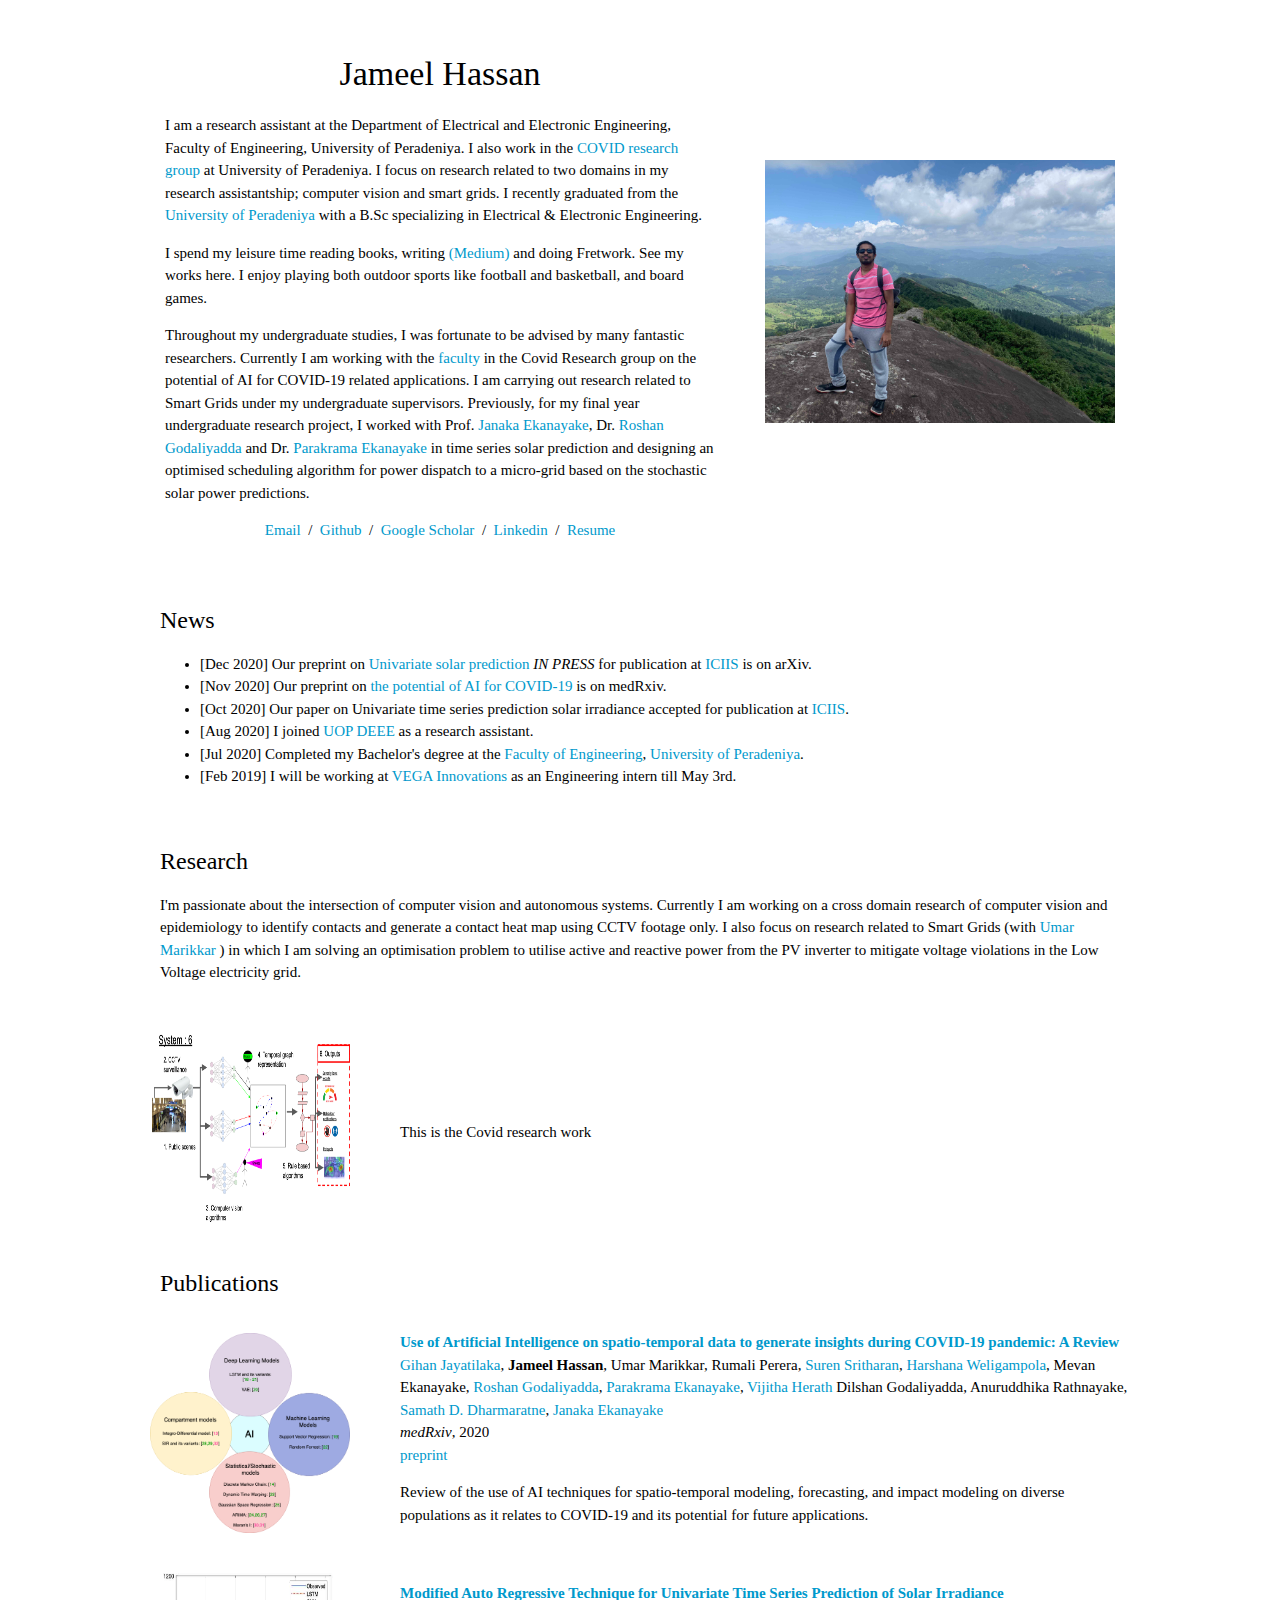
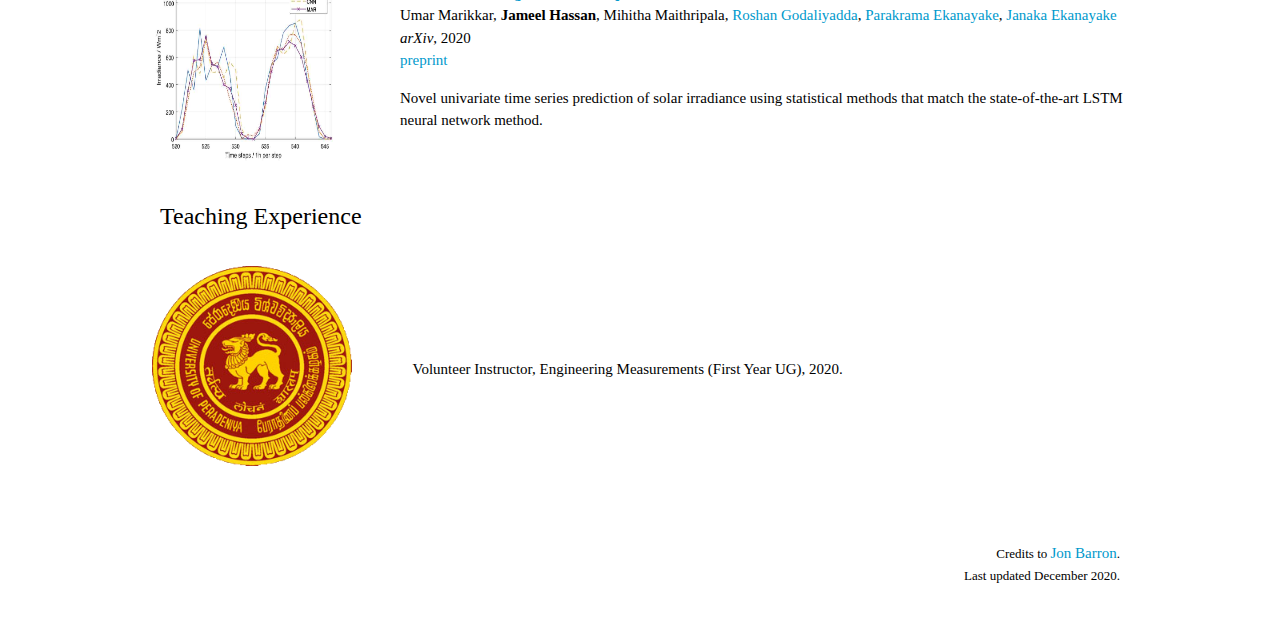
<file: index.html>
<!DOCTYPE HTML>
<html lang="en"><head><meta http-equiv="Content-Type" content="text/html; charset=UTF-8">

  <title>Jameel Hassan</title>
  <meta name="author" content="Jameel Hassan">
  <meta name="viewport" content="width=device-width, initial-scale=1">
  
  <link rel="stylesheet" type="text/css" href="stylesheet.css">
  <link rel="icon" type="image/png" href="images/JameelHassan.jpg">
</head>
  
<body>
  <table style="width:100%;max-width:1000px;border:0px;border-spacing:0px;border-collapse:separate;margin-right:auto;margin-left:auto;"><tbody>
    <tr style="padding:0px">
      <td style="padding:0px">
        <table style="width:100%;border:0px;border-spacing:0px;border-collapse:separate;margin-right:auto;margin-left:auto;"><tbody>
          <tr style="padding:0px">
            <td style="padding:2.5%;width:60%;vertical-align:middle">
<!--  WHAT IS YOUR NAME!!!-->
              <p style="text-align:center">
                <name>Jameel Hassan</name>
              </p>
<!--  WHAT IS YOUR QUEST!!!-->
              <p>
              I am a research assistant at the Department of Electrical and Electronic Engineering, Faculty of Engineering, University of Peradeniya. I also work in the <a href="https://covid.eng.pdn.ac.lk">COVID research group</a> 
                at University of Peradeniya. I focus on research related to two domains in my research assistantship; computer vision and smart grids. I recently graduated from the <a href="http://eng.pdn.ac.lk/">University of Peradeniya</a> with a 
                B.Sc specializing in Electrical & Electronic Engineering.
              </p>
              <p>
              I spend my leisure time reading books, writing <a href="https://jameel-hassan.medium.com">(Medium)</a> and doing Fretwork. See my works here. I enjoy playing both outdoor sports like football and basketball, and board games. 
              </p>
              <p>
              Throughout my undergraduate studies, I was fortunate to be advised by many fantastic researchers. Currently I am working with the <a href="https://covid.eng.pdn.ac.lk/people/">faculty</a>
                in the Covid Research group on the potential of AI for COVID-19 related applications. I am carrying out research related to Smart Grids under my undergraduate supervisors.
                                                                                                                                                   
              Previously, for my final year undergraduate research project, I worked with 
                Prof. <a href="http://eng.pdn.ac.lk/deee/staff/academic/prof.jb.ekanayake/profile.php">Janaka Ekanayake</a>,
                Dr. <a href="http://eng.pdn.ac.lk/deee/staff/academic/dr.gmri.godaliyadda/profile.php">Roshan Godaliyadda</a> and
                Dr. <a href="http://eng.pdn.ac.lk/deee/staff/academic/dr.mpb.ekanayake/profile.php">Parakrama Ekanayake</a>
                in time series solar prediction and designing an optimised scheduling algorithm for power dispatch to a micro-grid based on the stochastic solar power predictions. 
              </p>
              <p style="text-align:center">
                <a href="mailto:jameel.hassan.2014@eng.pdn.ac.lk">Email</a> &nbsp/&nbsp
                <a href="https://github.com/jameelhassan">Github</a> &nbsp/&nbsp
                <a href="https://scholar.google.com/citations?hl=en&user=Qt6o6wMAAAAJ">Google Scholar</a> &nbsp/&nbsp
                <a href="https://www.linkedin.com/in/jameelhassan">Linkedin</a> &nbsp/&nbsp
                <a href="docs/JameelHassan.pdf">Resume</a>
                
              </p>
            </td>
            <td style="padding:2.5%;width:40%;max-width:40%">
              <a href="images/JameelHassan.jpg"><img style="width:100%;max-width:100%" alt="profile photo" src="images/JameelHassan.jpg" class="hoverZoomLink"></a>
            </td>
          </tr>
        </tbody></table>

        <table style="width:100%;border:0px;border-spacing:0px;border-collapse:separate;margin-right:auto;margin-left:auto;"><tbody>

            <tr>
            <td style="padding:20px;width:100%;vertical-align:middle">
              <heading>News</heading>
<!--              <p>-->
                  <ul>
                    <li> [Dec 2020] Our preprint on <a href="https://arxiv.org/abs/2012.03215">Univariate solar prediction</a> <em>IN PRESS</em> for publication at <a href="https://www.iitrpr.ac.in/iciis2020/"> ICIIS</a>
                      is on arXiv.</li>
                    <li> [Nov 2020] Our preprint on <a href="https://www.medrxiv.org/content/10.1101/2020.11.22.20232959v2">the potential of AI for COVID-19</a> is on medRxiv.</li>	
                    <li> [Oct 2020] Our paper on Univariate time series prediction solar irradiance accepted for publication at <a href="https://www.iitrpr.ac.in/iciis2020/"> ICIIS</a>. </li>
                    <li> [Aug 2020] I joined <a href="https://covid.eng.pdn.ac.lk">UOP DEEE</a> as a research assistant.</li>
                    <li> [Jul 2020] Completed my Bachelor's degree at the <a href="http://eng.pdn.ac.lk/">Faculty of Engineering</a>, <a href="https://www.pdn.ac.lk/">University of Peradeniya</a>.</li>
                    <li> [Feb 2019] I will be working at <a href="https://www.vega.lk"> VEGA Innovations</a> as an Engineering intern till May 3rd. </li>
                    </ul> 
               
<!--              </p>-->
            </td>
          </tr>

            
            <tr>
            <td style="padding:20px;width:100%;vertical-align:middle">
              <heading>Research</heading>
              <p>
                  I'm passionate about the intersection of computer vision and autonomous systems. Currently I am working on a cross domain research of computer vision and epidemiology
                to identify contacts and generate a contact heat map using CCTV footage only. I also focus on research related to Smart Grids (with <a href="">Umar Marikkar </a>) in which 
                I am solving an optimisation problem to utilise active and reactive power from the PV inverter to mitigate voltage violations in the Low Voltage electricity grid. 
               
              </p>
            </td>
          </tr>
          
          <table style="width:100%;border:0px;border-spacing:0px;border-collapse:separate;margin-right:auto;margin-left:auto;"><tbody>
            
                      <tr>
            <td style="padding:10px;width:25%;vertical-align:middle">

              <img src="images/Covid_vision.png" alt="ga_b5g" width="200" height="200" style="border-style: none">
            </td>
            <td style="padding:10px;width:75%;vertical-align:middle">
              <p> This is the Covid research work </p>
              
            </td>
          </tr>
            
        </tbody></table>
        
        
          <table width="100%" align="center" border="0" cellspacing="0" cellpadding="20"><tbody>
          <tr>
            <td>
              <heading>Publications</heading>
            </td>
          </tr>
        </tbody></table>

        <table style="width:100%;border:0px;border-spacing:0px;border-collapse:separate;margin-right:auto;margin-left:auto;"><tbody>

          <tr>
            <td style="padding:10px;width:25%;vertical-align:middle">

              <img src="images/spatio-temp.png" alt="ga_b5g" width="200" height="200" style="border-style: none">
            </td>
            <td style="padding:10px;width:75%;vertical-align:middle">
              <a href="https://www.medrxiv.org/content/10.1101/2020.11.22.20232959v2">
                <papertitle>Use of Artificial Intelligence on spatio-temporal data to generate insights during COVID-19 pandemic: A Review</papertitle>
              </a>
              <br>
                <a href="https://gihan.me/">Gihan Jayatilaka</a>, 
                <strong>Jameel Hassan</strong>,
                Umar Marikkar,
                Rumali Perera,
              <a href="https://scholar.google.com/citations?user=jlyM5uoAAAAJ&hl=en">Suren Sritharan</a>,             
                <a href="https://scholar.google.com/citations?user=iDfndVYAAAAJ&hl=en">Harshana Weligampola</a>,
                Mevan Ekanayake,
                <a href="http://eng.pdn.ac.lk/deee/staff/academic/dr.gmri.godaliyadda/profile.php">Roshan Godaliyadda</a>,
                <a href="http://eng.pdn.ac.lk/deee/staff/academic/dr.mpb.ekanayake/profile.php">Parakrama Ekanayake</a>,
                <a href="http://eng.pdn.ac.lk/deee/staff/academic/dr.vr.herath/profile.php">Vijitha Herath</a>
                Dilshan Godaliyadda,
                Anuruddhika Rathnayake,
                <a href="http://scholar.google.com/citations?user=uYohpJEAAAAJ&hl=en">Samath D. Dharmaratne</a>,
                <a href="http://eng.pdn.ac.lk/deee/staff/academic/prof.jb.ekanayake/profile.php">Janaka Ekanayake</a>
              <br>
              <em>medRxiv</em>, 2020
              <br>
              <a href="https://www.medrxiv.org/content/10.1101/2020.11.22.20232959v2">preprint</a>
              <p></p>
              <p>Review of the use of AI techniques for spatio-temporal modeling, forecasting, and impact modeling on diverse populations as it relates to COVID-19 and its potential for future applications.
            </td>
          </tr>
          
          <tr>
            <td style="padding:10px;width:25%;vertical-align:middle">
              <img src="images/ICIIS.jpg" alt="ga_b5g" width="200" height="200" style="border-style: none">
            </td>
            <td style="padding:10px;width:75%;vertical-align:middle">
              <a href="https://arxiv.org/abs/2012.03215">
                <papertitle>Modified Auto Regressive Technique for Univariate Time Series Prediction of Solar Irradiance</papertitle>
              </a>
              <br>
                Umar Marikkar,
                <strong>Jameel Hassan</strong>,
                Mihitha Maithripala,
                <a href="http://eng.pdn.ac.lk/deee/staff/academic/dr.gmri.godaliyadda/profile.php">Roshan Godaliyadda</a>,
                <a href="http://eng.pdn.ac.lk/deee/staff/academic/dr.mpb.ekanayake/profile.php">Parakrama Ekanayake</a>,
                <a href="http://eng.pdn.ac.lk/deee/staff/academic/prof.jb.ekanayake/profile.php">Janaka Ekanayake</a>
              <br>
              <em>arXiv</em>, 2020
              <br>
              <a href="https://arxiv.org/abs/2012.03215">preprint</a>
              <p></p>
              <p>Novel univariate time series prediction of solar irradiance using statistical methods that match the state-of-the-art LSTM neural network method.
            </td>
          </tr>


        </tbody></table>

        <table width="100%" align="center" border="0" cellspacing="0" cellpadding="20"><tbody>
          <tr>
            <td>
              <heading>Teaching Experience</heading>
            </td>
          </tr>
        </tbody></table>
        
        
        <table width="100%" align="center" border="0" cellpadding="20"><tbody>
          <tr>
            <td style="padding:10px;width:25%;vertical-align:middle">
              <img src="images/UOP_logo.png" alt="UOP" width="200" height="200">
            </td>
            <td width="75%" valign="center">
              Volunteer Instructor, Engineering Measurements (First Year UG), 2020.
              <br>
<!--
              <br>
              <br>
              Volunteer Instructor, Operating Systems (CO327), 2020.              
-->
            </td>
          </tr>

        </tbody></table>
 
          <table width="100%" align="center" border="0" cellspacing="0" cellpadding="20">
          <tr>
            <td>
            <br>
            <p align="right">
              <font size="2">
              Credits to <a href="https://jonbarron.info">Jon Barron</a>. <br>
              Last updated December 2020.
            </font>
            </p>
            </td>
          </tr>
          </table>

      </td>
    </tr>
  </table>
</body>

</html>
</file>
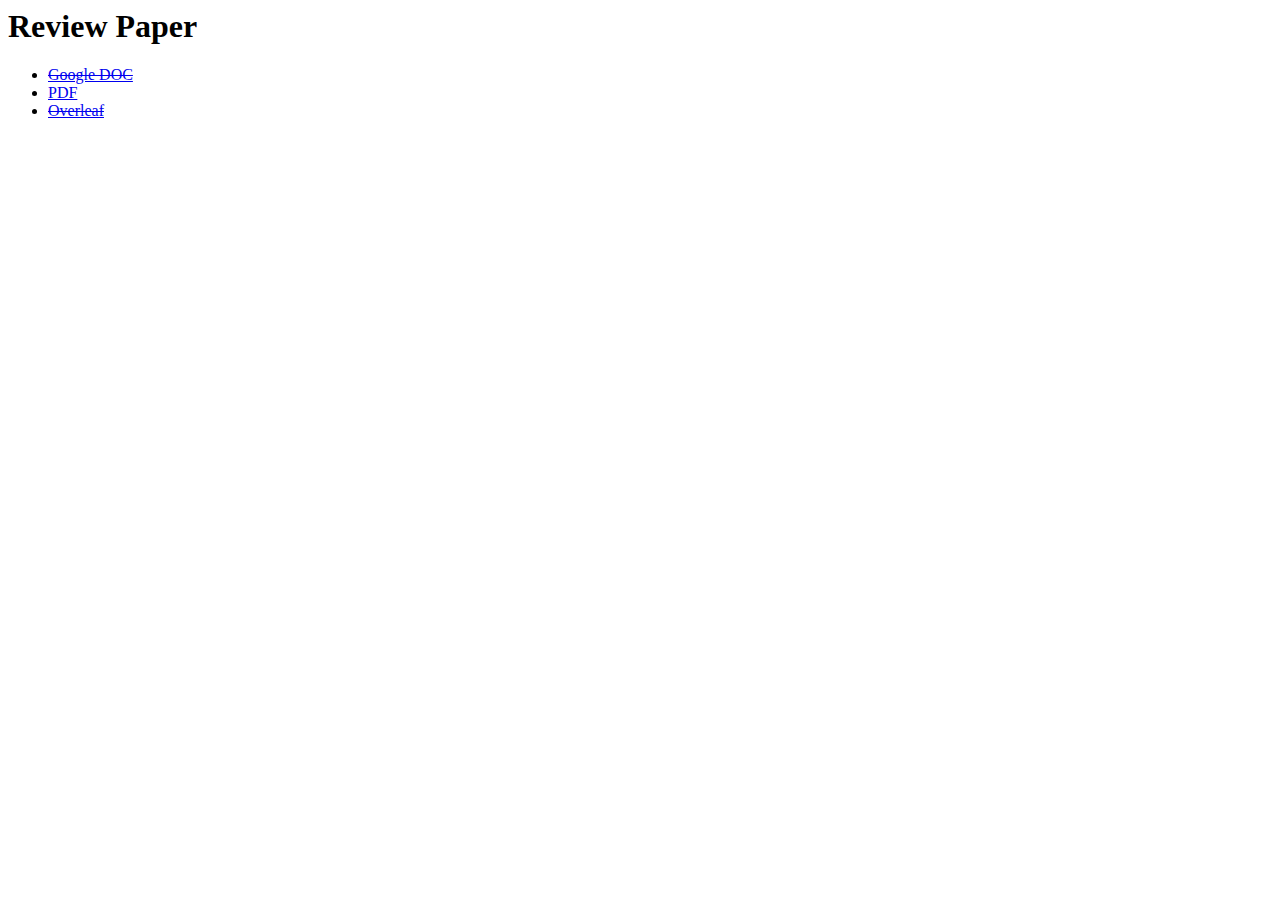
<file: covid/index.html>
<html>
<title>COVID Review Paper</title>
<body>
<h1>Review Paper</h1>
<ul>
  <li><a href="https://docs.google.com/document/d/1kt92v6dmBSvOcOXjqJliw9ZKNxARm0jZWIavkGSjyVs/edit?usp=sharing"> <s>Google DOC</s></a></li>
  <li><a href="https://drive.google.com/file/d/1jHPUk-zZ8LR6ioNh1SqyBQ_HFOzZlyLR/view?usp=sharing">PDF</a></li>
  <li><a href="https://www.overleaf.com/project/5f34fbcebbea710001da7268"> <s>Overleaf</s></a></li>
</ul>
</body>
</html>
</file>
<file: stylesheet.css>
/*@import url('fonts.googleapis.com/css2?family=Open+Sans:ital,wght@0,300;0,400;0,500;0,600;0,700;1,300;1,400;1,500;1,600;1,700&display=swap');*/

a {
  color: #0099cc; /*#0099cc; */ /*#14A098;*/ /*#0099cc;*/
  text-decoration: none;
}

a:focus,
a:hover {
  color: #f18800; /* #f18800; */
  text-decoration: none;
}

body,
td,
th,
tr,
p,
a {
  /*font-family: 'Libre Baskerville', serif;*/
  /*font-family: 'Poppins', sans-serif; */
  /*font-family: 'Open Sans', sans-serif;*/
  font-family: "Palatino Linotype", "Book Antiqua", Palatino, serif;
  /*font-family: 'Lora', serif;*/
  font-size: 15px;
  line-height: 1.5;
}

strong {
  /*font-family: 'Libre Baskerville', serif;*/
  /*font-family: 'Poppins', sans-serif;*/
  /*font-family: 'Open Sans', sans-serif;*/
  font-family: "Palatino Linotype", "Book Antiqua", Palatino, serif;
  /*font-family: 'Lora', serif;*/
  font-size: 15px;
}

heading {
  /*font-family: 'Libre Baskerville', serif;*/
  /*font-family: 'Poppins', sans-serif; */
  /*font-family: 'Open Sans', sans-serif;*/
  font-family: "Palatino Linotype", "Book Antiqua", Palatino, serif;
  /*font-family: 'Lora', serif;*/
  font-size: 24px;
}

papertitle {
  /*font-family: 'Libre Baskerville', serif;*/
  /*font-family: 'Poppins', sans-serif; */
  /*font-family: 'Open Sans', sans-serif;*/
  font-family: "Palatino Linotype", "Book Antiqua", Palatino, serif;
  /*font-family: 'Lora', serif;*/
  font-size: 15px;
  font-weight: 700
}

name {
  /*font-family: 'Libre Baskerville', serif;*/
  /*font-family: 'Poppins', sans-serif; */
  /*font-family: 'Open Sans', sans-serif;*/
  font-family: "Palatino Linotype", "Book Antiqua", Palatino, serif;
  /*font-family: 'Lora', serif;*/
  font-size: 34px;
}

.one {
  width: 160px;
  height: 160px;
  position: relative;
}

.two {
  width: 160px;
  height: 160px;
  position: absolute;
  transition: opacity .2s ease-in-out;
  -moz-transition: opacity .2s ease-in-out;
  -webkit-transition: opacity .2s ease-in-out;
}

.fade {
  transition: opacity .2s ease-in-out;
  -moz-transition: opacity .2s ease-in-out;
  -webkit-transition: opacity .2s ease-in-out;
}

span.highlight {
  background-color: #ffffd0;
}

.header {
  overflow: hidden;
  background-color: white;
  padding: 10px 10px;
}

/* Style the header links */
.header a {
  float: left;
  /*color: #0099cc;*/
  text-align: center;
  padding: 12px;
  text-decoration: none;
  font-size: 16px;
  /*line-height: 25px;*/
  border-radius: 4px;
}

/* Style the logo link (notice that we set the same value of line-height and font-size to prevent the header to increase when the font gets bigger */
.header a.logo {
  font-size: 27px;
  font-weight: bold;
}

/* Change the background color on mouse-over */
.header a:hover {
  background-color: white;
  color: #f18800;
}

/* Style the active/current link*/
/*.header a.active {
  background-color: white;
  color: #0099cc;
}*/

/* Float the link section to the right */
.header-right {
  float: right;
}


a.button {
    -webkit-appearance: button;
    -moz-appearance: button;
    appearance: button;

    text-decoration: none;
    border: none;
    background-color: #0099cc;
    color: white;
    text-align: center;
    text-decoration: none;
    display: inline-block;
    cursor: pointer;
    /*font-family:'Poppins',sans-serif;*/
    /*font-family: 'Open Sans', sans-serif;*/
    font-family: "Palatino Linotype", "Book Antiqua", Palatino, serif;
    /*font-family: 'Lora', serif;*/
    /*border-padding:10px;*/
    padding-left: 5px;
    padding-right: 5px;
    padding-top:1px;
    padding-bottom:1px;
    border-radius: 8%/16%;
    margin:0.3e, 0.3em 0.3em 0.3em;
}


a.button-paper {
    -webkit-appearance: button;
    -moz-appearance: button;
    appearance: button;

    text-decoration: none;
    border: none;
    background-color: #0099cc;
    color: white;
    text-align: center;
    text-decoration: none;
    display: inline-block;
    cursor: pointer;
    /*font-family:'Poppins',sans-serif;*/
    /*font-family: 'Open Sans', sans-serif;*/
    font-family: "Palatino Linotype", "Book Antiqua", Palatino, serif;
    /*font-family: 'Lora', serif;*/
    /*border-padding:10px;*/
    padding-left: 5px;
    padding-right: 5px;
    padding-top:1px;
    padding-bottom:1px;
    border-radius: 8%/16%;
    margin:0.3e, 0.3em 0.3em 0.3em;
}

a.button-video {
    -webkit-appearance: button;
    -moz-appearance: button;
    appearance: button;

    text-decoration: none;
    border: none;
    background-color: grey;
    color: white;
    text-align: center;
    text-decoration: none;
    display: inline-block;
    cursor: pointer;
    /*font-family:'Poppins',sans-serif;*/
    /*font-family: 'Open Sans', sans-serif;*/
    font-family: "Palatino Linotype", "Book Antiqua", Palatino, serif;
    /*font-family: 'Lora', serif;*/
    /*border-padding:10px;*/
    padding-left: 5px;
    padding-right: 5px;
    padding-top:1px;
    padding-bottom:1px;
    border-radius: 8%/16%;
    margin:0.3e, 0.3em 0.3em 0.3em;
}

a.button-code {
    -webkit-appearance: button;
    -moz-appearance: button;
    appearance: button;

    text-decoration: none;
    border: none;
    background-color: #383838;
    color: white;
    text-align: center;
    text-decoration: none;
    display: inline-block;
    cursor: pointer;
    /*font-family:'Poppins',sans-serif;*/
    /*font-family: 'Open Sans', sans-serif;*/
    font-family: "Palatino Linotype", "Book Antiqua", Palatino, serif;
    /*font-family: 'Lora', serif;*/
    /*border-padding:10px;*/
    padding-left: 5px;
    padding-right: 5px;
    padding-top:1px;
    padding-bottom:1px;
    border-radius: 8%/16%;
    margin:0.3e, 0.3em 0.3em 0.3em;
}

a.button-website {
    -webkit-appearance: button;
    -moz-appearance: button;
    appearance: button;

    text-decoration: none;
    border: none;
    background-color: #8064A2;
    color: white;
    text-align: center;
    text-decoration: none;
    display: inline-block;
    cursor: pointer;
    /*font-family:'Poppins',sans-serif;*/
    /*font-family: 'Open Sans', sans-serif;*/
    font-family: "Palatino Linotype", "Book Antiqua", Palatino, serif;
    /*font-family: 'Lora', serif;*/
    /*border-padding:10px;*/
    padding-left: 5px;
    padding-right: 5px;
    padding-top:1px;
    padding-bottom:1px;
    border-radius: 8%/16%;
    margin:0.3e, 0.3em 0.3em 0.3em;
}

a.button-blog {
    -webkit-appearance: button;
    -moz-appearance: button;
    appearance: button;

    text-decoration: none;
    border: none;
    background-color: #ed8e00;
    color: white;
    text-align: center;
    text-decoration: none;
    display: inline-block;
    cursor: pointer;
    /*font-family:'Poppins',sans-serif;*/
    /*font-family: 'Open Sans', sans-serif;*/
    font-family: "Palatino Linotype", "Book Antiqua", Palatino, serif;
    /*font-family: 'Lora', serif;*/
    /*border-padding:10px;*/
    padding-left: 5px;
    padding-right: 5px;
    padding-top:1px;
    padding-bottom:1px;
    border-radius: 8%/16%;
    margin:0.3e, 0.3em 0.3em 0.3em;
}

a.button-talk {
    -webkit-appearance: button;
    -moz-appearance: button;
    appearance: button;

    text-decoration: none;
    border: none;
    background-color: #9BBB59;
    color: white;
    text-align: center;
    text-decoration: none;
    display: inline-block;
    cursor: pointer;
    /*font-family:'Poppins',sans-serif;*/
    /*font-family: 'Open Sans', sans-serif;*/
    font-family: "Palatino Linotype", "Book Antiqua", Palatino, serif;
    /*font-family: 'Lora', serif;*/
    /*border-padding:10px;*/
    padding-left: 5px;
    padding-right: 5px;
    padding-top:1px;
    padding-bottom:1px;
    border-radius: 8%/16%;
    margin:0.3e, 0.3em 0.3em 0.3em;
}



button.button1{
  background-color:#FFFFFF;
  border:none;
  color: #0099cc;
  text-decoration:none;
  /*font-family:'Poppins',sans-serif;*/
  /*font-family: 'Open Sans', sans-serif;*/
  font-family: "Palatino Linotype", "Book Antiqua", Palatino, serif;
  /*font-family: 'Lora', serif;*/
  /*padding-left:2px;*/
  /*padding-left:0.2em 0.35em;*/
  margin:0 0.3em 0.3em 0;
}
button.button1:hover{
  color:#f18800;
  /*background-color:#0099cc;  */
  /*padding:0.2em 0.35em;*/
  margin:0 0.3em 0.3em 0;
  border-radius:0.5em;
  cursor: pointer; 
}

/* Add media queries for responsiveness - when the screen is 500px wide or less, stack the links on top of each other */
@media screen and (max-width: 500px) {
  .header a {
    float: none;
    display: block;
    text-align: left;
  }
  .header-right {
    float: none;
  }
}
</file>
